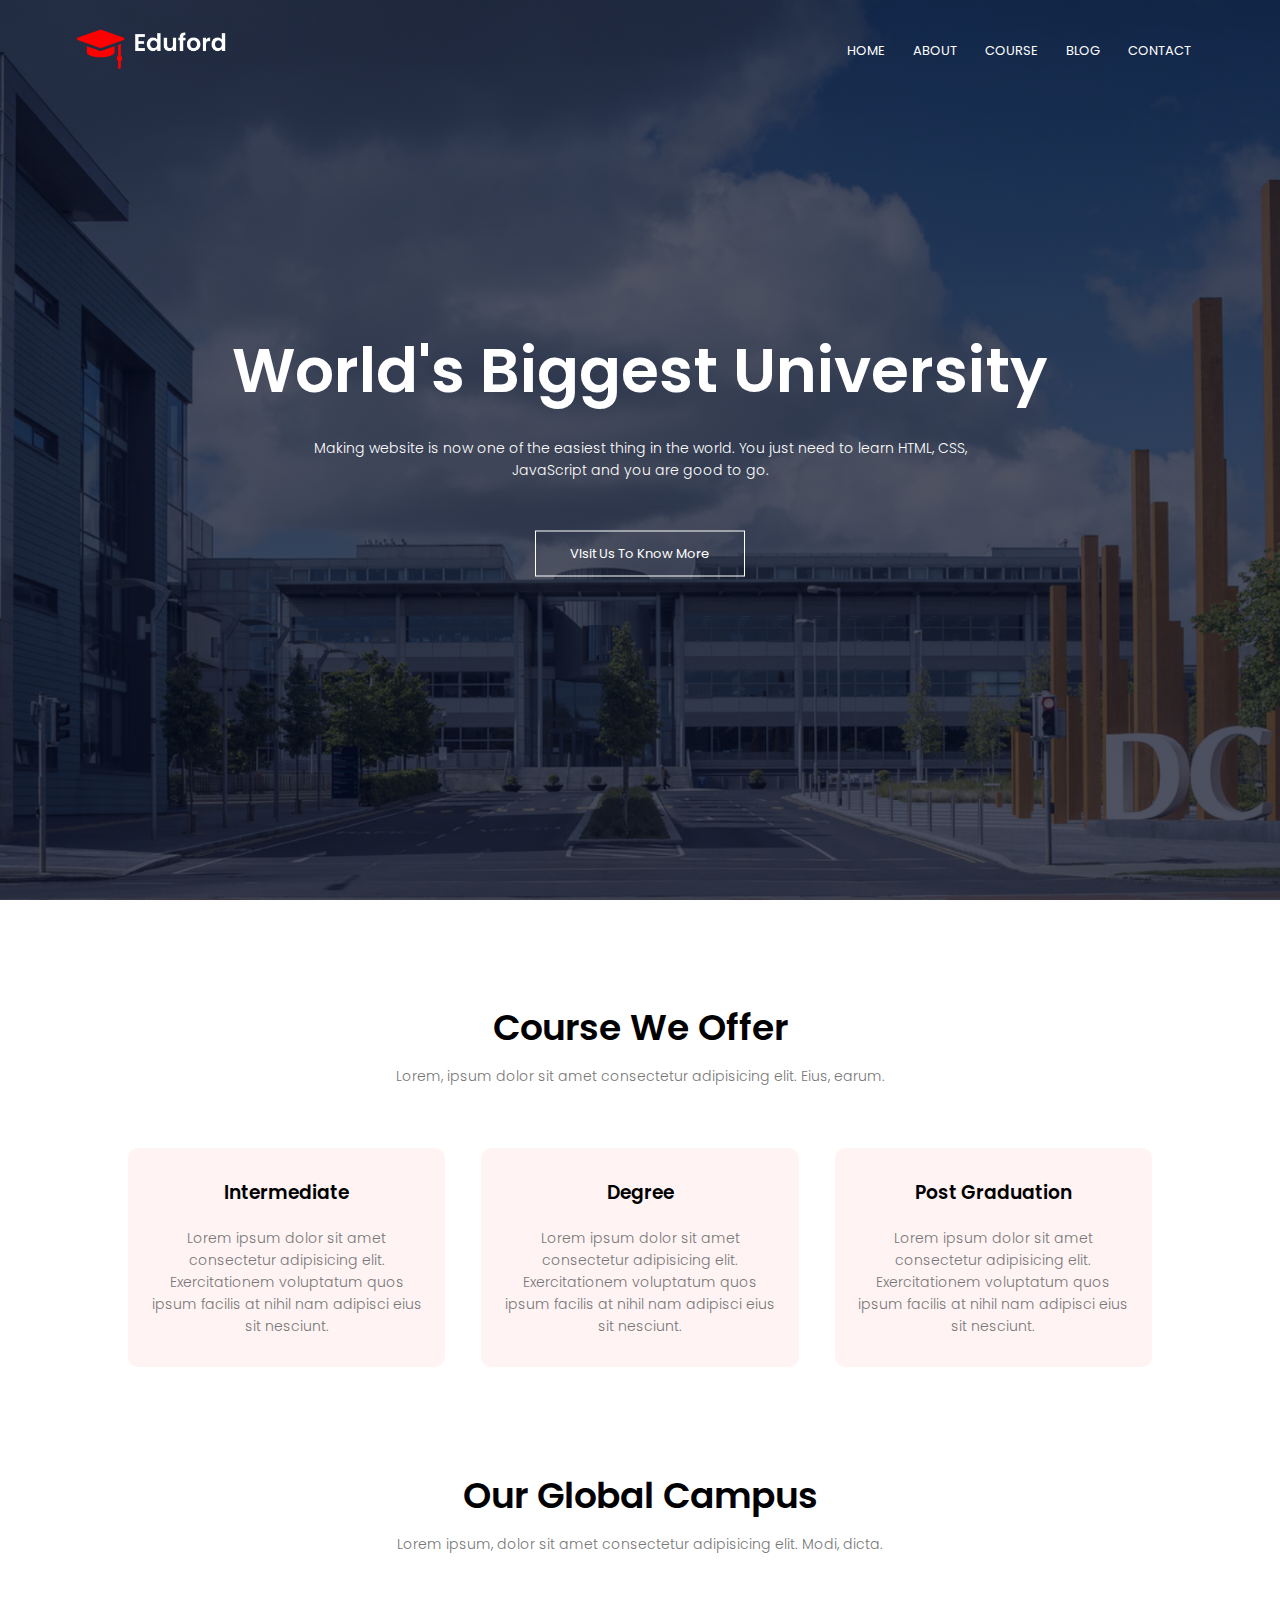
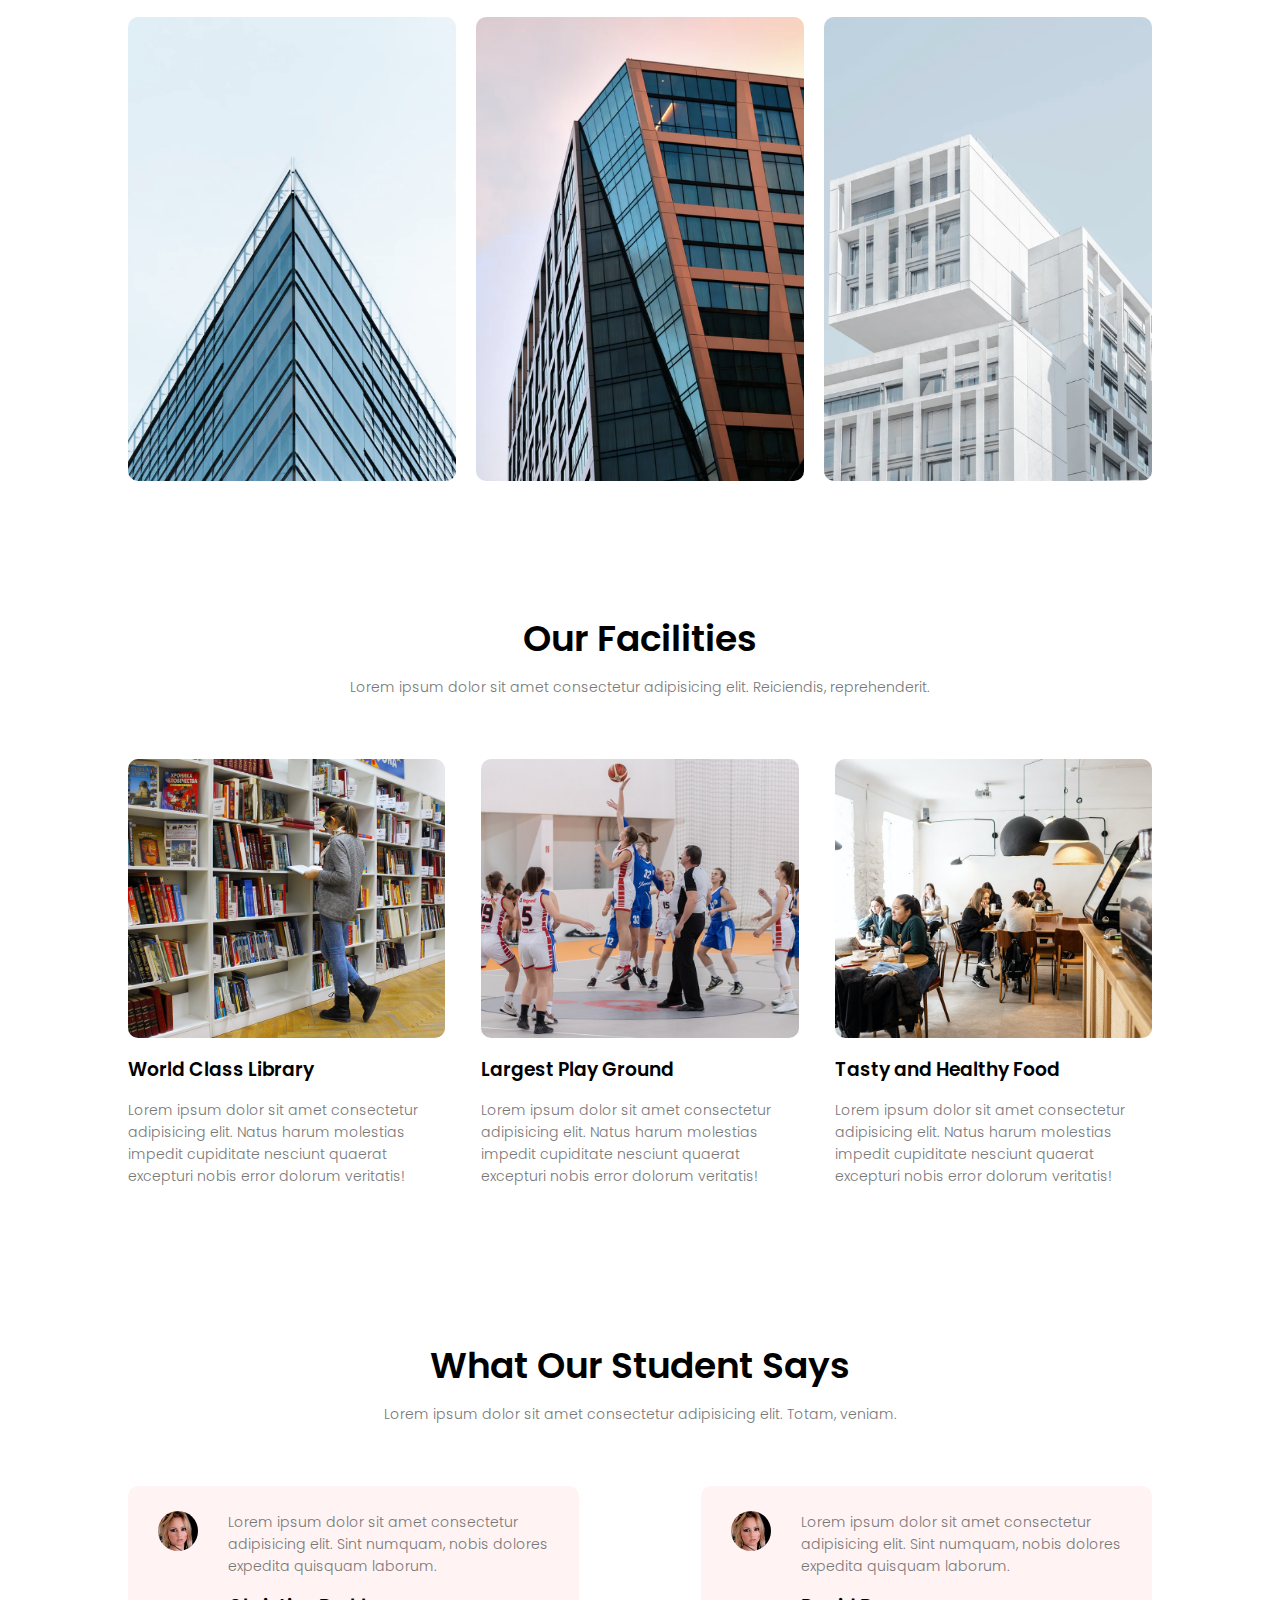
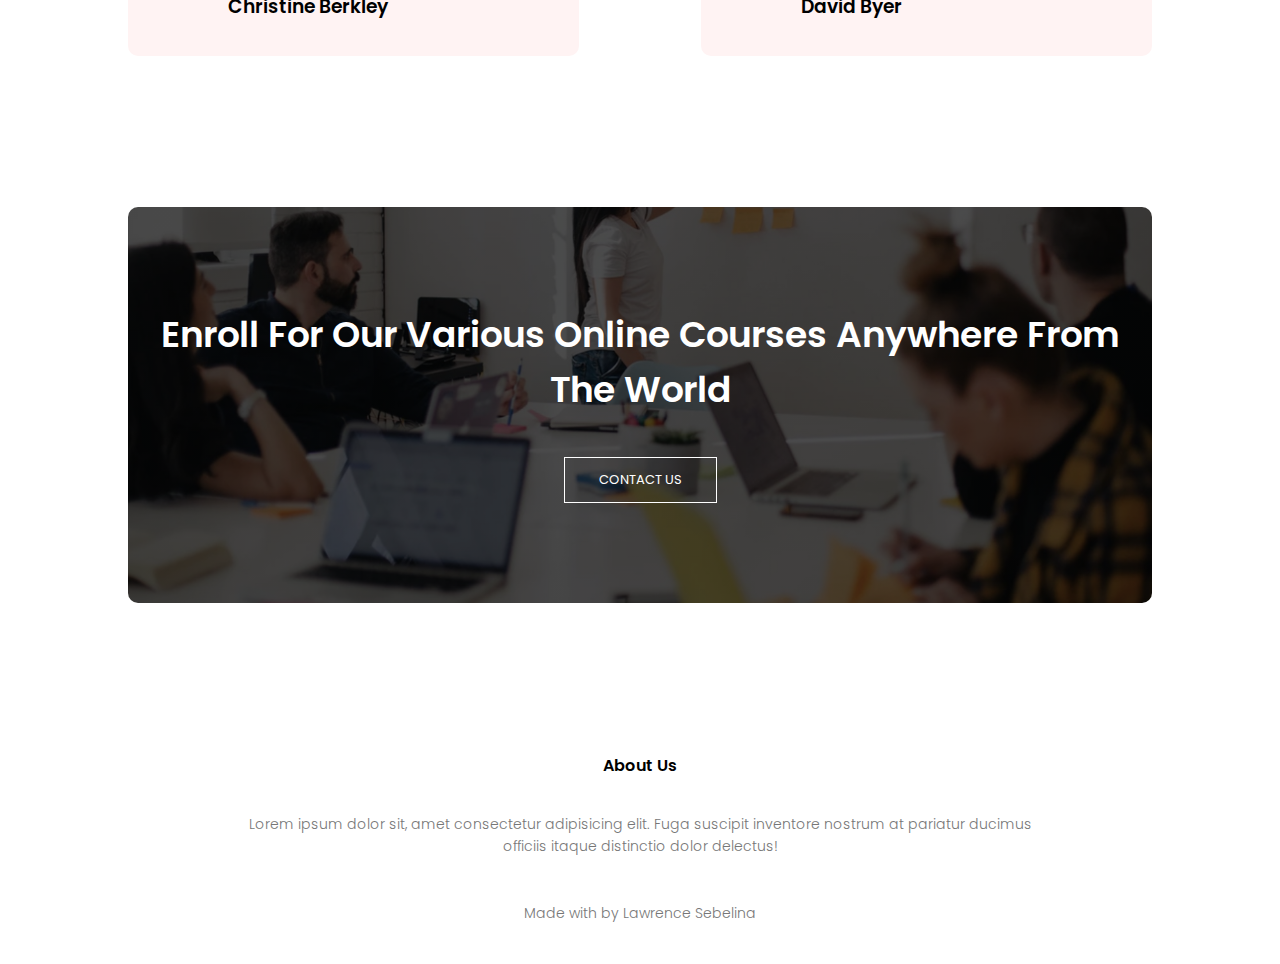
<file: index.html>
<!DOCTYPE html>
<html lang="en">

<head>
    <meta charset="UTF-8">
    <meta http-equiv="X-UA-Compatible" content="IE=edge">
    <meta name="viewport" content="width=device-width, initial-scale=1.0">

    <!-- 
        - Primary meta tags
    -->
    <title>Eduford</title>
    <meta name="title" content="Eduford">
    <meta name="description" content="Eduford World's Biggest University">
    <meta name="author" content="Lawrence Sebelina">

    <!-- 
        - Favicon
    -->

    <!-- <link rel="shortcut icon" href="assets/images/logo.png" type="image/x-icon"> -->

    <!--  
        Fontawesome Link
    -->
    <link rel="stylesheet" href="https://cdnjs.cloudflare.com/ajax/libs/font-awesome/6.3.0/css/all.min.css"
        integrity="sha512-SzlrxWUlpfuzQ+pcUCosxcglQRNAq/DZjVsC0lE40xsADsfeQoEypE+enwcOiGjk/bSuGGKHEyjSoQ1zVisanQ=="
        crossorigin="anonymous" referrerpolicy="no-referrer" />

    <!--  
        Custom CSS
    -->

    <link rel="stylesheet" href="assets/css/style.css">

    <!--  
        Google Fonts Links
    -->

    <link rel="preconnect" href="https://fonts.googleapis.com">
    <link rel="preconnect" href="https://fonts.gstatic.com" crossorigin>
    <link href="https://fonts.googleapis.com/css2?family=Poppins:wght@100;200;300;400;600;700&display=swap"
        rel="stylesheet">


</head>

<body>
    <!--  
        Header
    -->
    <section class="header">
        <nav>
            <a href="index.html">
                <img src="assets/images/logo.png" alt="Logo">
            </a>

            <div class="nav-links" id="navLinks">
                <i class="fa fa-times" onclick="hideMenu()"></i>
                <ul>
                    <li><a href="#">HOME</a></li>
                    <li><a href="about.html">ABOUT</a></li>
                    <li><a href="course.html">COURSE</a></li>
                    <li><a href="blog.html">BLOG</a></li>
                    <li><a href="contact.html">CONTACT</a></li>
                </ul>
            </div>
            <i class="fa fa-bars" onclick="showMenu()"></i>
        </nav>

        <div class="text-box">
            <h1>World's Biggest University</h1>
            <p>Making website is now one of the easiest thing in the world. You just need to learn HTML, CSS,
                <br>JavaScript and you are good to go.
            </p>
            <a href="#" class="hero-btn">VIsit Us To Know More</a>
        </div>
    </section>

    <!--  
        Course
    -->
    <section class="course">
        <h1>Course We Offer</h1>
        <p>Lorem, ipsum dolor sit amet consectetur adipisicing elit. Eius, earum.</p>

        <div class="row">
            <div class="course-col">
                <h3>Intermediate</h3>
                <p>Lorem ipsum dolor sit amet consectetur adipisicing elit. Exercitationem voluptatum quos ipsum facilis
                    at nihil nam adipisci eius sit nesciunt.</p>
            </div>
            <div class="course-col">
                <h3>Degree</h3>
                <p>Lorem ipsum dolor sit amet consectetur adipisicing elit. Exercitationem voluptatum quos ipsum facilis
                    at nihil nam adipisci eius sit nesciunt.</p>
            </div>
            <div class="course-col">
                <h3>Post Graduation</h3>
                <p>Lorem ipsum dolor sit amet consectetur adipisicing elit. Exercitationem voluptatum quos ipsum facilis
                    at nihil nam adipisci eius sit nesciunt.</p>
            </div>
        </div>
    </section>

    <!--  
        Campus
    -->
    <section class="campus">
        <h1>Our Global Campus</h1>
        <p>Lorem ipsum, dolor sit amet consectetur adipisicing elit. Modi, dicta.</p>

        <div class="row">
            <div class="campus-col">
                <img src="assets/images/london.png" alt="campus">

                <div class="layer">
                    <h3>LONDON</h3>
                </div>
            </div>

            <div class="campus-col">
                <img src="assets/images/newyork.png" alt="campus">

                <div class="layer">
                    <h3>NEW YORK</h3>
                </div>
            </div>

            <div class="campus-col">
                <img src="assets/images/washington.png" alt="campus">

                <div class="layer">
                    <h3>WASHINGTON</h3>
                </div>
            </div>
        </div>
    </section>

    <!--  
        Facilities
    -->
    <section class="facilities">
        <h1>Our Facilities</h1>
        <p>Lorem ipsum dolor sit amet consectetur adipisicing elit. Reiciendis, reprehenderit.</p>

        <div class="row">
            <div class="facilities-col">
                <img src="assets/images/library.png" alt="facilities">

                <h3>World Class Library</h3>
                <p>Lorem ipsum dolor sit amet consectetur adipisicing elit. Natus harum molestias impedit cupiditate
                    nesciunt quaerat excepturi nobis error dolorum veritatis!</p>
            </div>

            <div class="facilities-col">
                <img src="assets/images/basketball.png" alt="facilities">

                <h3>Largest Play Ground</h3>
                <p>Lorem ipsum dolor sit amet consectetur adipisicing elit. Natus harum molestias impedit cupiditate
                    nesciunt quaerat excepturi nobis error dolorum veritatis!</p>
            </div>

            <div class="facilities-col">
                <img src="assets/images/cafeteria.png" alt="facilities">

                <h3>Tasty and Healthy Food</h3>
                <p>Lorem ipsum dolor sit amet consectetur adipisicing elit. Natus harum molestias impedit cupiditate
                    nesciunt quaerat excepturi nobis error dolorum veritatis!</p>
            </div>
        </div>
    </section>

    <!--  
        Testimonials
    -->
    <section class="testimonials">
        <h1>What Our Student Says</h1>
        <p>Lorem ipsum dolor sit amet consectetur adipisicing elit. Totam, veniam.</p>

        <div class="row">
            <div class="testimonial-col">
                <img src="assets/images/user1.jpg" alt="testimonial">

                <div>
                    <p>Lorem ipsum dolor sit amet consectetur adipisicing elit. Sint numquam, nobis dolores expedita
                        quisquam laborum.</p>

                    <h3>Christine Berkley</h3>

                    <i class="fa fa-star"></i>
                    <i class="fa fa-star"></i>
                    <i class="fa fa-star"></i>
                    <i class="fa fa-star"></i>
                    <i class="far fa-star"></i>
                </div>
            </div>

            <div class="testimonial-col">
                <img src="assets/images/user1.jpg" alt="testimonial">

                <div>
                    <p>Lorem ipsum dolor sit amet consectetur adipisicing elit. Sint numquam, nobis dolores expedita
                        quisquam laborum.</p>

                    <h3>David Byer</h3>
                    <i class="fa fa-star"></i>
                    <i class="fa fa-star"></i>
                    <i class="fa fa-star"></i>
                    <i class="fa fa-star"></i>
                    <i class="fa fa-star-half-stroke"></i>
                </div>
            </div>
        </div>
    </section>

    <!--  
        Call To Action
    -->
    <section class="cta">
        <h1>Enroll For Our Various Online Courses Anywhere From The World</h1>
        <a href="#" class="hero-btn">CONTACT US</a>
    </section>

    <!--  
        Footer
    -->
    <section class="footer">
        <h4>About Us</h4>
        <p>Lorem ipsum dolor sit, amet consectetur adipisicing elit. Fuga suscipit inventore nostrum at pariatur ducimus
            <br>
            officiis itaque distinctio dolor delectus!
        </p>

        <div class="icons">
            <i class="fa-brands fa-facebook"></i>
            <i class="fa-brands fa-twitter-square"></i>
            <i class="fa-brands fa-instagram"></i>
            <i class="fa-brands fa-linkedin"></i>
        </div>
        <p>Made with <i class="far fa-heart"></i> by Lawrence Sebelina</p>
    </section>

    <script>
        const navLinks = document.getElementById("navLinks");

        function showMenu() {
            navLinks.style.right = "0"
        }

        function hideMenu() {
            navLinks.style.right = "-200px"
        }
    </script>
</body>

</html>
</file>
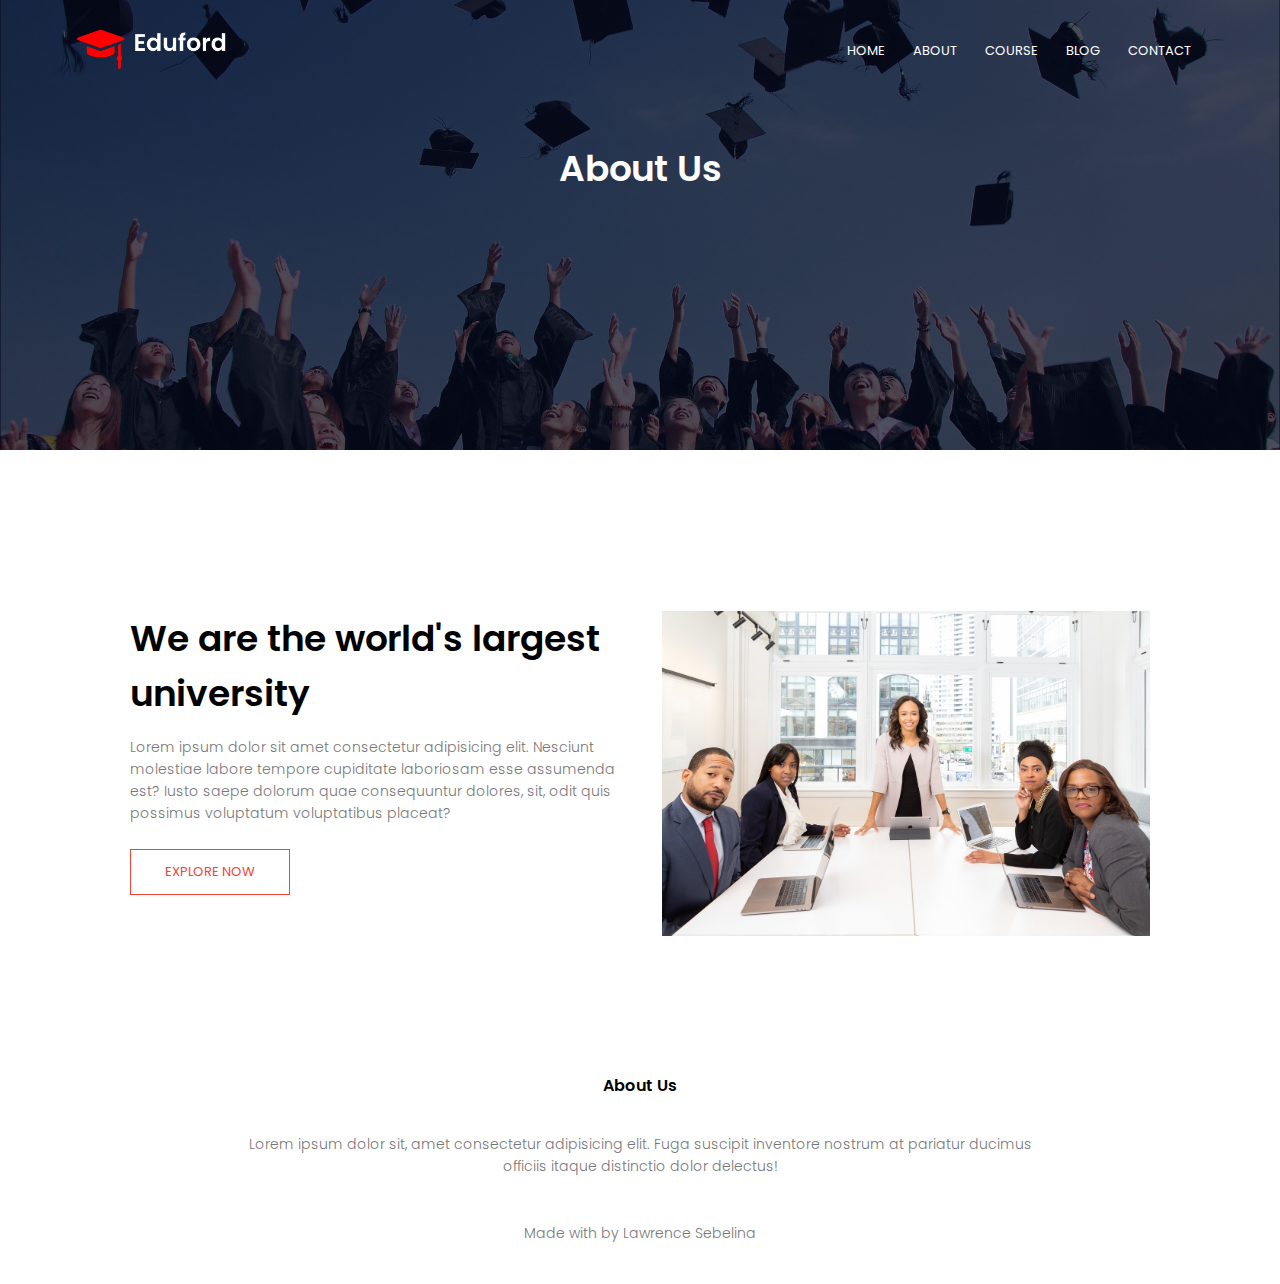
<file: about.html>
<!DOCTYPE html>
<html lang="en">

<head>
    <meta charset="UTF-8">
    <meta http-equiv="X-UA-Compatible" content="IE=edge">
    <meta name="viewport" content="width=device-width, initial-scale=1.0">

    <!-- 
        - Primary meta tags
    -->
    <title>Eduford</title>
    <meta name="title" content="Eduford">
    <meta name="description" content="Eduford World's Biggest University">
    <meta name="author" content="Lawrence Sebelina">

    <!-- 
        - Favicon
    -->

    <!-- <link rel="shortcut icon" href="assets/images/logo.png" type="image/x-icon"> -->

    <!--  
        Fontawesome Link
    -->
    <link rel="stylesheet" href="https://cdnjs.cloudflare.com/ajax/libs/font-awesome/6.3.0/css/all.min.css"
        integrity="sha512-SzlrxWUlpfuzQ+pcUCosxcglQRNAq/DZjVsC0lE40xsADsfeQoEypE+enwcOiGjk/bSuGGKHEyjSoQ1zVisanQ=="
        crossorigin="anonymous" referrerpolicy="no-referrer" />

    <!--  
        Custom CSS
    -->

    <link rel="stylesheet" href="assets/css/style.css">

    <!--  
        Google Fonts Links
    -->

    <link rel="preconnect" href="https://fonts.googleapis.com">
    <link rel="preconnect" href="https://fonts.gstatic.com" crossorigin>
    <link href="https://fonts.googleapis.com/css2?family=Poppins:wght@100;200;300;400;600;700&display=swap"
        rel="stylesheet">


</head>

<body>
    <!--  
        Header
    -->
    <section class="sub-header">
        <nav>
            <a href="index.html">
                <img src="assets/images/logo.png" alt="Logo">
            </a>

            <div class="nav-links" id="navLinks">
                <i class="fa fa-times" onclick="hideMenu()"></i>
                <ul>
                    <li><a href="index.html">HOME</a></li>
                    <li><a href="#">ABOUT</a></li>
                    <li><a href="course.html">COURSE</a></li>
                    <li><a href="blog.html">BLOG</a></li>
                    <li><a href="contact.html">CONTACT</a></li>
                </ul>
            </div>
            <i class="fa fa-bars" onclick="showMenu()"></i>
        </nav>

        <h1>About Us</h1>
    </section>

    <!--  
        About us page content
    -->
    <section class="about-us">
        <div class="row">
            <div class="about-col">
                <h1>We are the world's largest university</h1>

                <p>Lorem ipsum dolor sit amet consectetur adipisicing elit. Nesciunt molestiae labore tempore cupiditate
                    laboriosam esse assumenda est? Iusto saepe dolorum quae consequuntur dolores, sit, odit quis
                    possimus voluptatum voluptatibus placeat?</p>

                <a href="#" class="hero-btn red-btn">EXPLORE NOW</a>
            </div>
            <div class="about-col">
                <img src="assets/images/about.jpg" alt="about">
            </div>
        </div>
    </section>


    <!--  
        Footer
    -->
    <section class="footer">
        <h4>About Us</h4>
        <p>Lorem ipsum dolor sit, amet consectetur adipisicing elit. Fuga suscipit inventore nostrum at pariatur ducimus
            <br>
            officiis itaque distinctio dolor delectus!
        </p>

        <div class="icons">
            <i class="fa-brands fa-facebook"></i>
            <i class="fa-brands fa-twitter-square"></i>
            <i class="fa-brands fa-instagram"></i>
            <i class="fa-brands fa-linkedin"></i>
        </div>
        <p>Made with <i class="far fa-heart"></i> by Lawrence Sebelina</p>
    </section>

    <script>
        const navLinks = document.getElementById("navLinks");

        function showMenu() {
            navLinks.style.right = "0"
        }

        function hideMenu() {
            navLinks.style.right = "-200px"
        }
    </script>
</body>

</html>
</file>
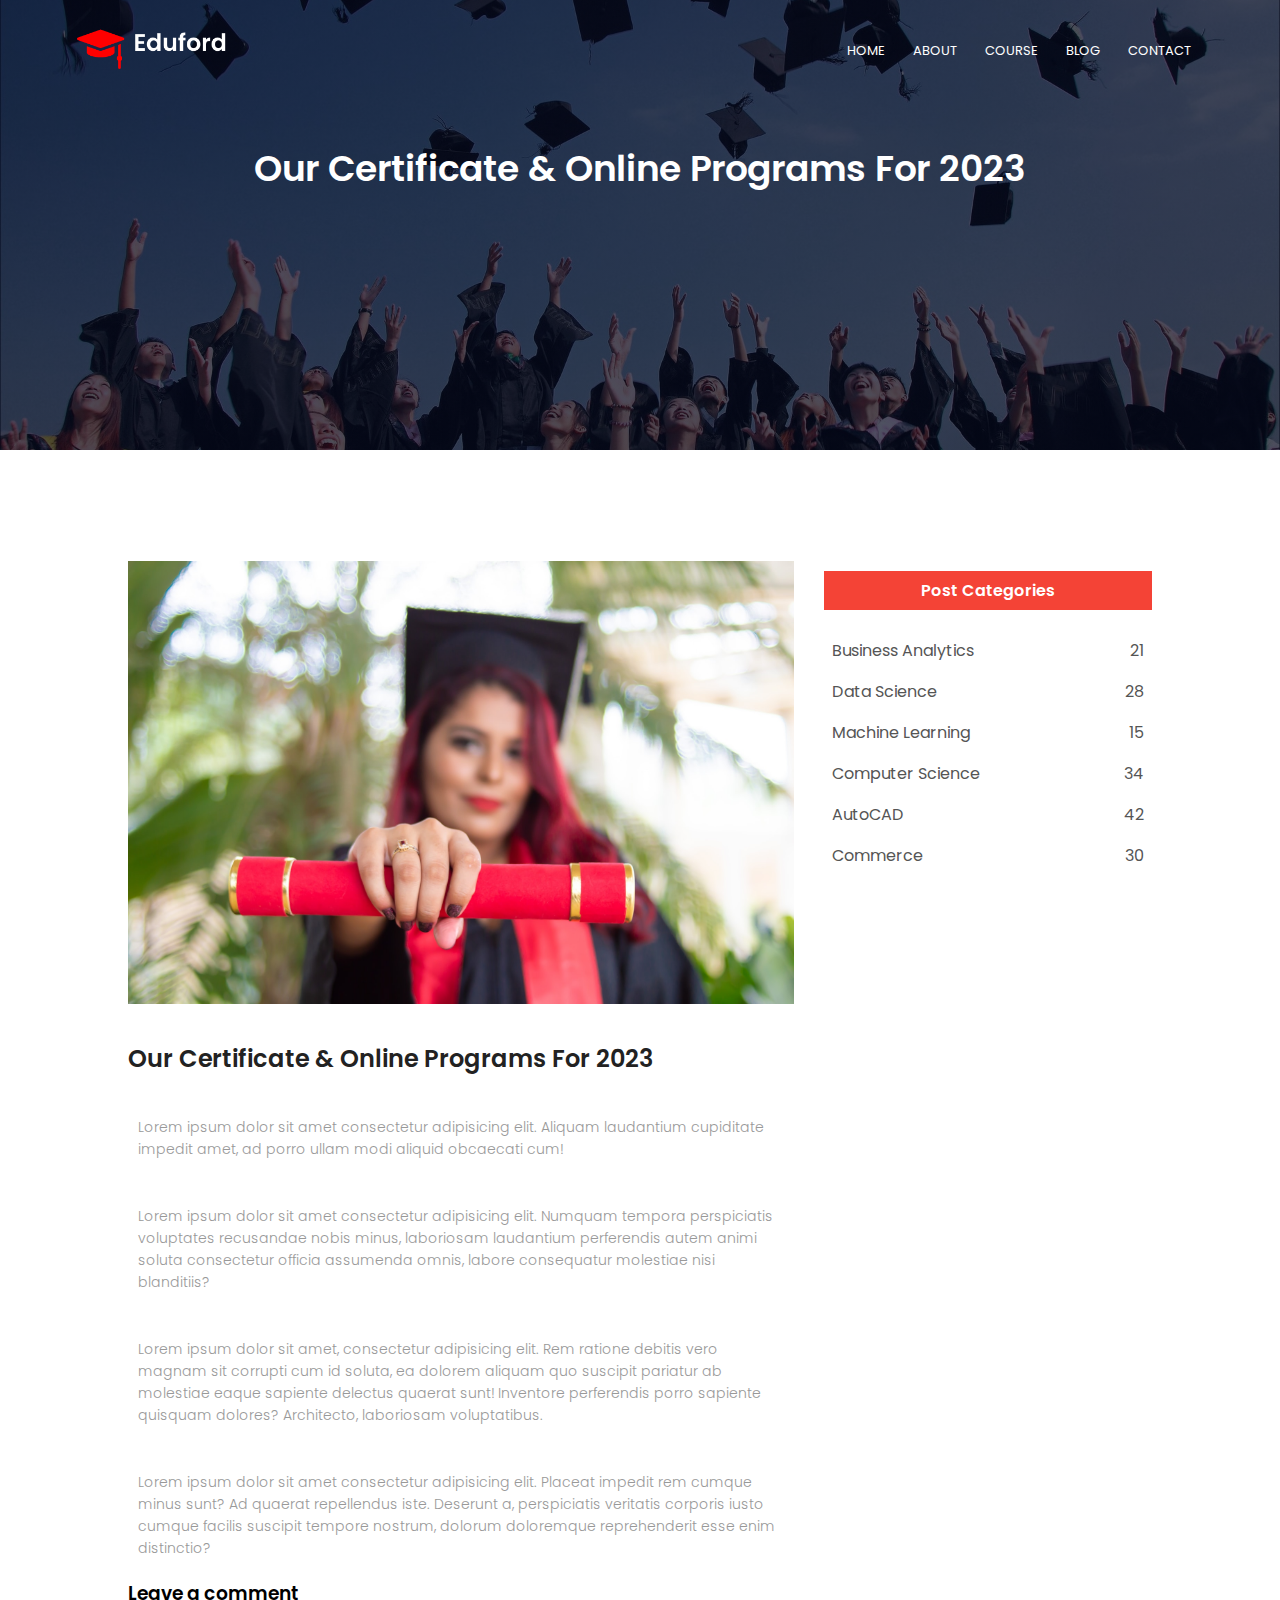
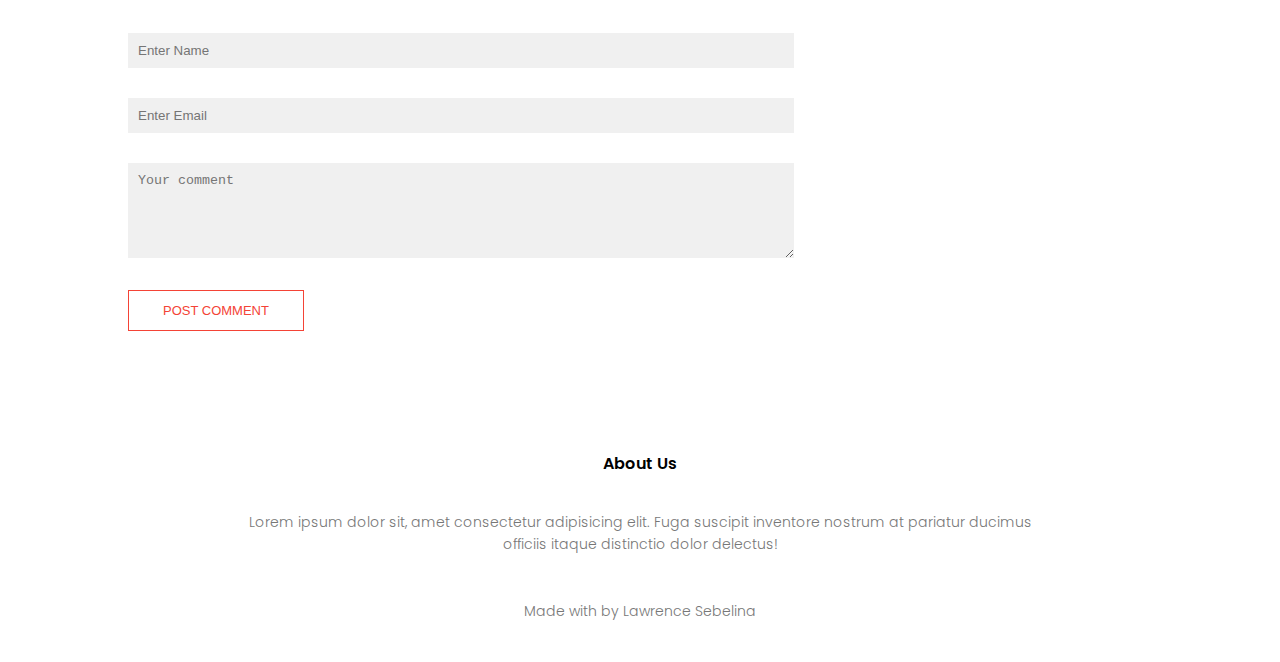
<file: blog.html>
<!DOCTYPE html>
<html lang="en">

<head>
    <meta charset="UTF-8">
    <meta http-equiv="X-UA-Compatible" content="IE=edge">
    <meta name="viewport" content="width=device-width, initial-scale=1.0">

    <!-- 
        - Primary meta tags
    -->
    <title>Eduford</title>
    <meta name="title" content="Eduford">
    <meta name="description" content="Eduford World's Biggest University">
    <meta name="author" content="Lawrence Sebelina">

    <!-- 
        - Favicon
    -->

    <!-- <link rel="shortcut icon" href="assets/images/logo.png" type="image/x-icon"> -->

    <!--  
        Fontawesome Link
    -->
    <link rel="stylesheet" href="https://cdnjs.cloudflare.com/ajax/libs/font-awesome/6.3.0/css/all.min.css"
        integrity="sha512-SzlrxWUlpfuzQ+pcUCosxcglQRNAq/DZjVsC0lE40xsADsfeQoEypE+enwcOiGjk/bSuGGKHEyjSoQ1zVisanQ=="
        crossorigin="anonymous" referrerpolicy="no-referrer" />

    <!--  
        Custom CSS
    -->

    <link rel="stylesheet" href="assets/css/style.css">

    <!--  
        Google Fonts Links
    -->

    <link rel="preconnect" href="https://fonts.googleapis.com">
    <link rel="preconnect" href="https://fonts.gstatic.com" crossorigin>
    <link href="https://fonts.googleapis.com/css2?family=Poppins:wght@100;200;300;400;600;700&display=swap"
        rel="stylesheet">


</head>

<body>
    <!--  
        Header
    -->
    <section class="sub-header">
        <nav>
            <a href="index.html">
                <img src="assets/images/logo.png" alt="Logo">
            </a>

            <div class="nav-links" id="navLinks">
                <i class="fa fa-times" onclick="hideMenu()"></i>
                <ul>
                    <li><a href="index.html">HOME</a></li>
                    <li><a href="about.html">ABOUT</a></li>
                    <li><a href="course.html">COURSE</a></li>
                    <li><a href="#">BLOG</a></li>
                    <li><a href="contact.html">CONTACT</a></li>
                </ul>
            </div>
            <i class="fa fa-bars" onclick="showMenu()"></i>
        </nav>

        <h1>Our Certificate & Online Programs For 2023</h1>
    </section>

    <!--  
        Blog page content
    -->
    <section class="blog-content">
        <div class="row">
            <div class="blog-left">
                <img src="assets/images/certificate.jpg" alt="blog">

                <h2>Our Certificate & Online Programs For 2023</h2>
                <p>Lorem ipsum dolor sit amet consectetur adipisicing elit. Aliquam laudantium cupiditate impedit amet,
                    ad porro ullam modi aliquid obcaecati cum!</p>
                <br>

                <p>Lorem ipsum dolor sit amet consectetur adipisicing elit. Numquam tempora perspiciatis voluptates
                    recusandae nobis minus, laboriosam laudantium perferendis autem animi soluta consectetur officia
                    assumenda omnis, labore consequatur molestiae nisi blanditiis?</p>
                <br>

                <p>Lorem ipsum dolor sit amet, consectetur adipisicing elit. Rem ratione debitis vero magnam sit
                    corrupti cum id soluta, ea dolorem aliquam quo suscipit pariatur ab molestiae eaque sapiente
                    delectus quaerat sunt! Inventore perferendis porro sapiente quisquam dolores? Architecto, laboriosam
                    voluptatibus.</p>
                <br>
                <p>Lorem ipsum dolor sit amet consectetur adipisicing elit. Placeat impedit rem cumque minus sunt? Ad
                    quaerat repellendus iste. Deserunt a, perspiciatis veritatis corporis iusto cumque facilis suscipit
                    tempore nostrum, dolorum doloremque reprehenderit esse enim distinctio?</p>

                <div class="comment-box">
                    <h3>Leave a comment</h3>

                    <form action="" class="comment-form">
                        <input type="text" placeholder="Enter Name">
                        <input type="text" placeholder="Enter Email">
                        <textarea rows="5" placeholder="Your comment"></textarea>

                        <button type="submit" class="hero-btn red-btn">POST COMMENT</button>
                    </form>
                </div>
            </div>
            <div class="blog-right">
                <h3>Post Categories</h3>

                <div>
                    <span>Business Analytics</span>
                    <span>21</span>
                </div>
                <div>
                    <span>Data Science</span>
                    <span>28</span>
                </div>
                <div>
                    <span>Machine Learning</span>
                    <span>15</span>
                </div>
                <div>
                    <span>Computer Science</span>
                    <span>34</span>
                </div>
                <div>
                    <span>AutoCAD</span>
                    <span>42</span>
                </div>
                <div>
                    <span>Commerce</span>
                    <span>30</span>
                </div>
            </div>
        </div>
    </section>


    <!--  
        Footer
    -->
    <section class="footer">
        <h4>About Us</h4>
        <p>Lorem ipsum dolor sit, amet consectetur adipisicing elit. Fuga suscipit inventore nostrum at pariatur ducimus
            <br>
            officiis itaque distinctio dolor delectus!
        </p>

        <div class="icons">
            <i class="fa-brands fa-facebook"></i>
            <i class="fa-brands fa-twitter-square"></i>
            <i class="fa-brands fa-instagram"></i>
            <i class="fa-brands fa-linkedin"></i>
        </div>
        <p>Made with <i class="far fa-heart"></i> by Lawrence Sebelina</p>
    </section>

    <script>
        const navLinks = document.getElementById("navLinks");

        function showMenu() {
            navLinks.style.right = "0"
        }

        function hideMenu() {
            navLinks.style.right = "-200px"
        }
    </script>
</body>

</html>
</file>
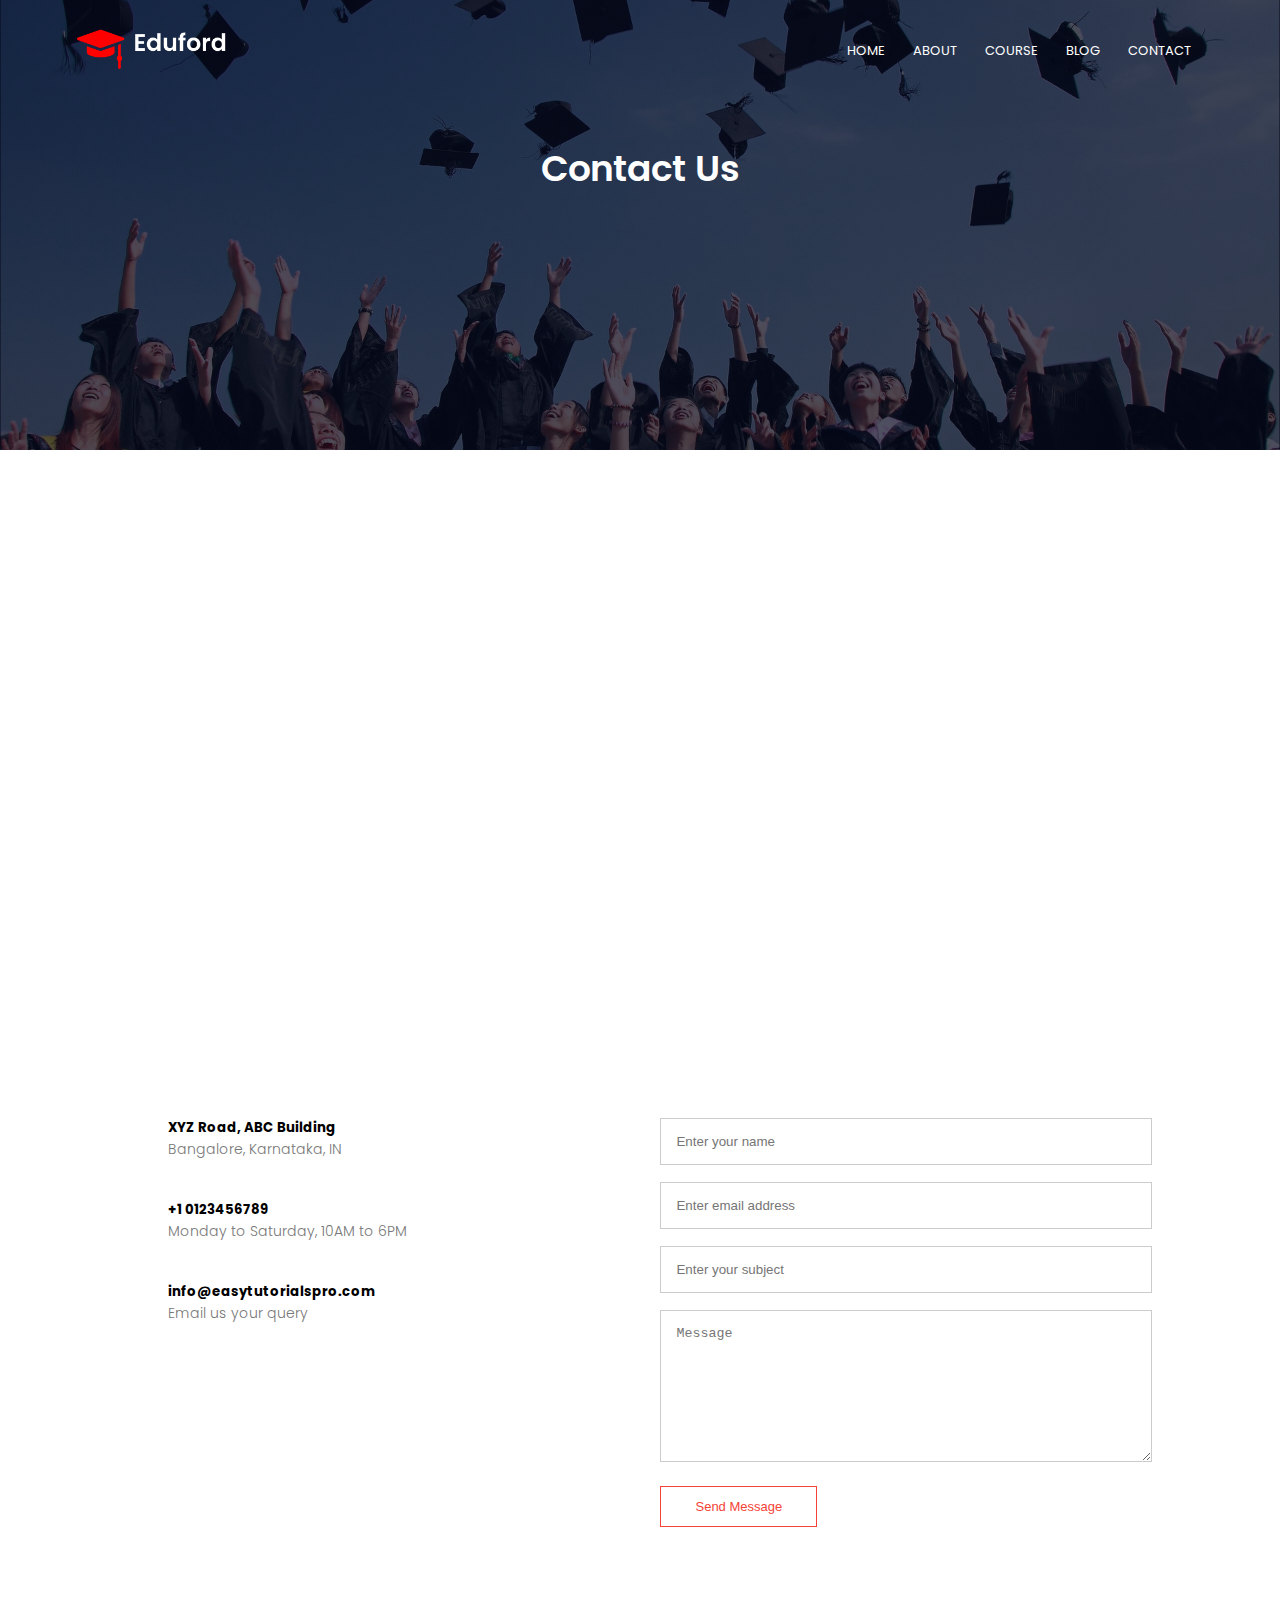
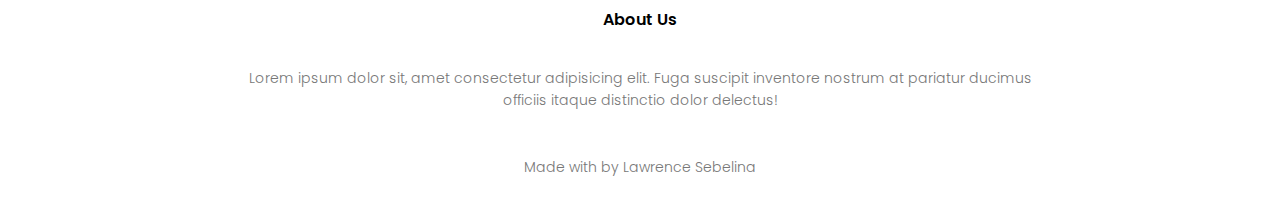
<file: contact.html>
<!DOCTYPE html>
<html lang="en">

<head>
    <meta charset="UTF-8">
    <meta http-equiv="X-UA-Compatible" content="IE=edge">
    <meta name="viewport" content="width=device-width, initial-scale=1.0">

    <!-- 
        - Primary meta tags
    -->
    <title>Eduford</title>
    <meta name="title" content="Eduford">
    <meta name="description" content="Eduford World's Biggest University">
    <meta name="author" content="Lawrence Sebelina">

    <!-- 
        - Favicon
    -->

    <!-- <link rel="shortcut icon" href="assets/images/logo.png" type="image/x-icon"> -->

    <!--  
        Fontawesome Link
    -->
    <link rel="stylesheet" href="https://cdnjs.cloudflare.com/ajax/libs/font-awesome/6.3.0/css/all.min.css"
        integrity="sha512-SzlrxWUlpfuzQ+pcUCosxcglQRNAq/DZjVsC0lE40xsADsfeQoEypE+enwcOiGjk/bSuGGKHEyjSoQ1zVisanQ=="
        crossorigin="anonymous" referrerpolicy="no-referrer" />

    <!--  
        Custom CSS
    -->

    <link rel="stylesheet" href="assets/css/style.css">

    <!--  
        Google Fonts Links
    -->

    <link rel="preconnect" href="https://fonts.googleapis.com">
    <link rel="preconnect" href="https://fonts.gstatic.com" crossorigin>
    <link href="https://fonts.googleapis.com/css2?family=Poppins:wght@100;200;300;400;600;700&display=swap"
        rel="stylesheet">


</head>

<body>
    <!--  
        Header
    -->
    <section class="sub-header">
        <nav>
            <a href="index.html">
                <img src="assets/images/logo.png" alt="Logo">
            </a>

            <div class="nav-links" id="navLinks">
                <i class="fa fa-times" onclick="hideMenu()"></i>
                <ul>
                    <li><a href="index.html">HOME</a></li>
                    <li><a href="about.html">ABOUT</a></li>
                    <li><a href="course.html">COURSE</a></li>
                    <li><a href="blog.html">BLOG</a></li>
                    <li><a href="#">CONTACT</a></li>
                </ul>
            </div>
            <i class="fa fa-bars" onclick="showMenu()"></i>
        </nav>

        <h1>Contact Us</h1>
    </section>

    <!--  
        About us page content
    -->
    <section class="location">
        <iframe
            src="https://www.google.com/maps/embed?pb=!1m18!1m12!1m3!1d497699.99740202434!2d77.35073737492546!3d12.95384771826571!2m3!1f0!2f0!3f0!3m2!1i1024!2i768!4f13.1!3m3!1m2!1s0x3bae1670c9b44e6d%3A0xf8dfc3e8517e4fe0!2sBengaluru%2C%20Karnataka%2C%20India!5e0!3m2!1sen!2sph!4v1676882836652!5m2!1sen!2sph"
            width="600" height="450" style="border:0;" allowfullscreen="" loading="lazy"
            referrerpolicy="no-referrer-when-downgrade"></iframe>
    </section>

    <section class="contact-us">
        <div class="row">
            <div class="contact-col">
                <div>
                    <i class="fa fa-home"></i>
                    <span>
                        <h5>XYZ Road, ABC Building</h5>
                        <p>Bangalore, Karnataka, IN</p>
                    </span>
                </div>
                <div>
                    <i class="fa fa-phone"></i>
                    <span>
                        <h5>+1 0123456789</h5>
                        <p>Monday to Saturday, 10AM to 6PM</p>
                    </span>
                </div>
                <div>
                    <i class="fa fa-envelope"></i>
                    <span>
                        <h5>info@easytutorialspro.com</h5>
                        <p>Email us your query</p>
                    </span>
                </div>
            </div>
            <div class="contact-col">
                <form action="form-handler.php" method="post">
                    <input type="text" name="name" placeholder="Enter your name" required>
                    <input type="email" name="email" placeholder="Enter email address" required>
                    <input type="text" name="subject" placeholder="Enter your subject" required>
                    <textarea rows="8" name="message" placeholder="Message" required></textarea>

                    <button type="submit" class="hero-btn red-btn">Send Message</button>
                </form>
            </div>
        </div>
    </section>


    <!--  
        Footer
    -->
    <section class="footer">
        <h4>About Us</h4>
        <p>Lorem ipsum dolor sit, amet consectetur adipisicing elit. Fuga suscipit inventore nostrum at pariatur ducimus
            <br>
            officiis itaque distinctio dolor delectus!
        </p>

        <div class="icons">
            <i class="fa-brands fa-facebook"></i>
            <i class="fa-brands fa-twitter-square"></i>
            <i class="fa-brands fa-instagram"></i>
            <i class="fa-brands fa-linkedin"></i>
        </div>
        <p>Made with <i class="far fa-heart"></i> by Lawrence Sebelina</p>
    </section>

    <script>
        const navLinks = document.getElementById("navLinks");

        function showMenu() {
            navLinks.style.right = "0"
        }

        function hideMenu() {
            navLinks.style.right = "-200px"
        }
    </script>
</body>

</html>
</file>
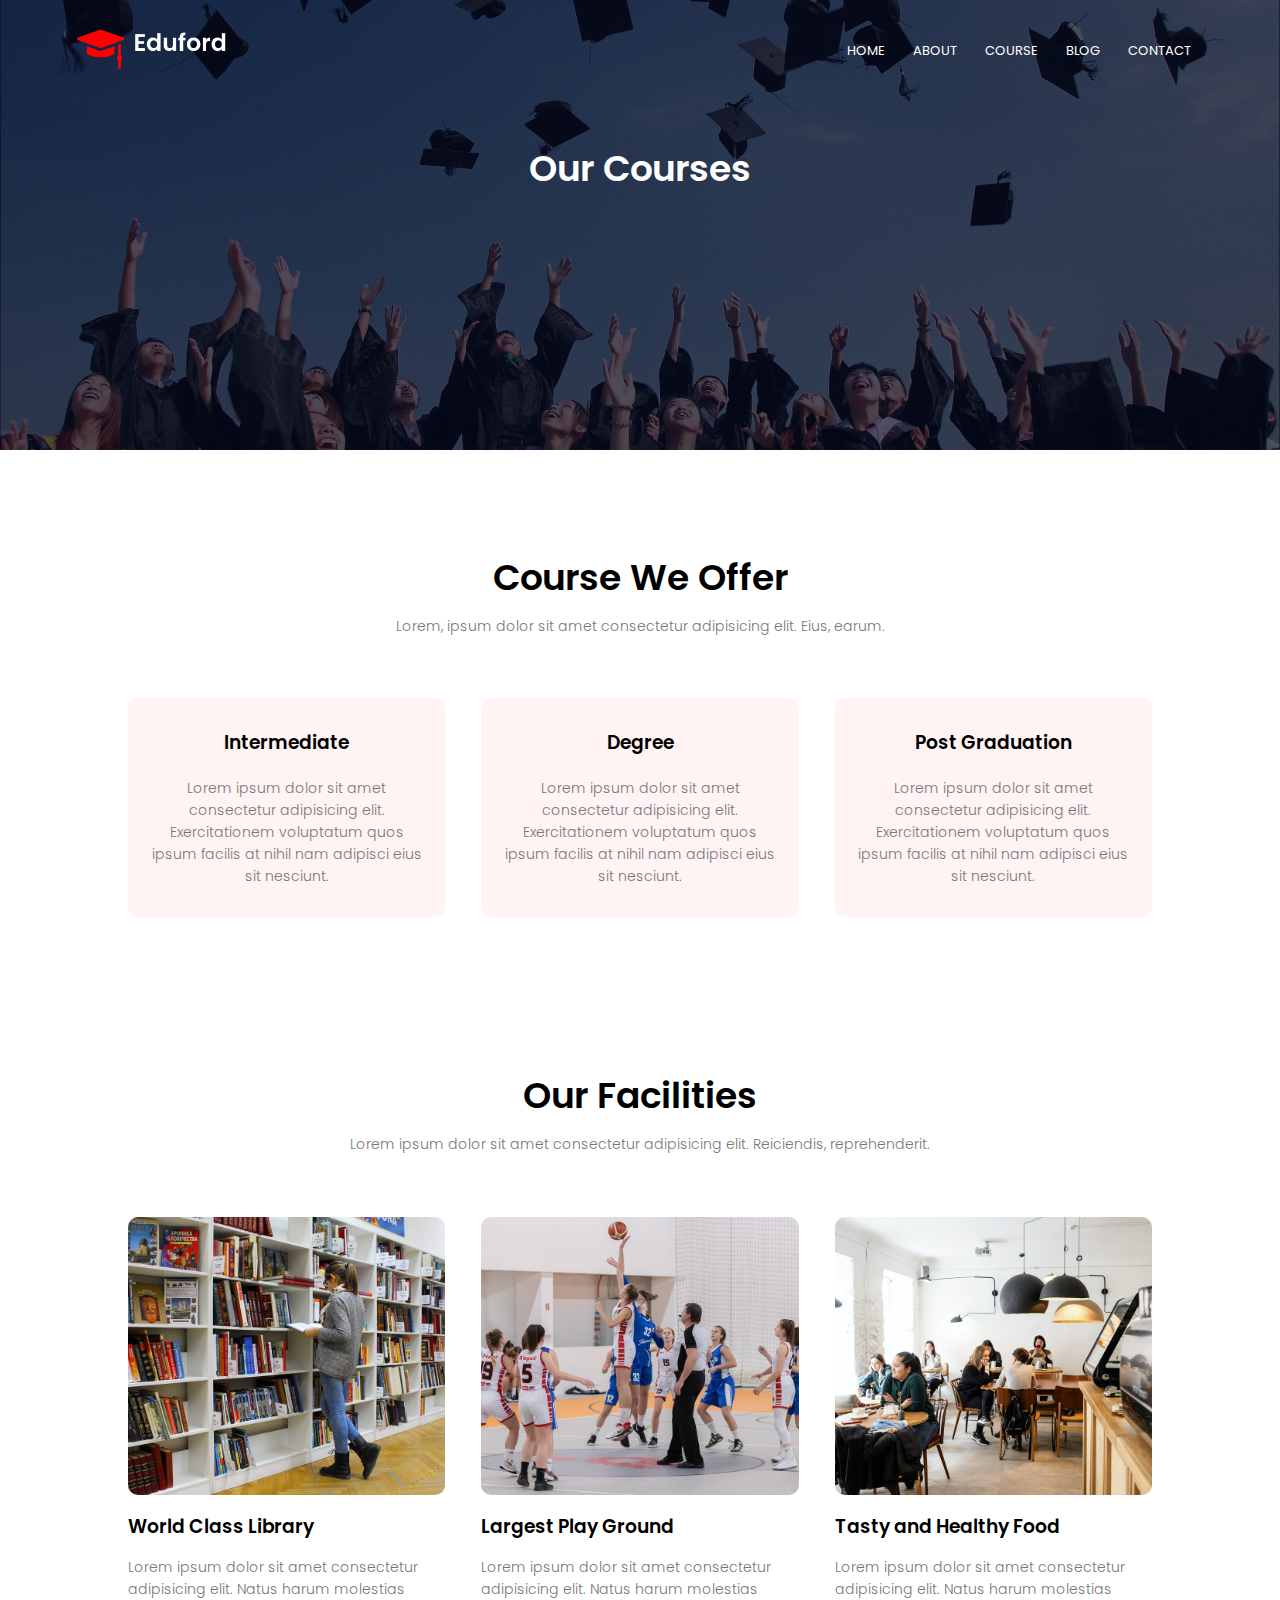
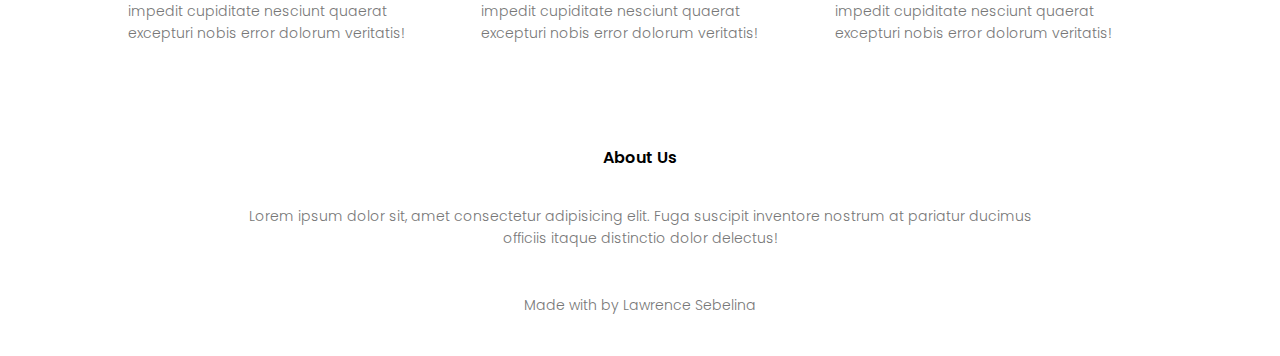
<file: course.html>
<!DOCTYPE html>
<html lang="en">

<head>
    <meta charset="UTF-8">
    <meta http-equiv="X-UA-Compatible" content="IE=edge">
    <meta name="viewport" content="width=device-width, initial-scale=1.0">

    <!-- 
        - Primary meta tags
    -->
    <title>Eduford</title>
    <meta name="title" content="Eduford">
    <meta name="description" content="Eduford World's Biggest University">
    <meta name="author" content="Lawrence Sebelina">

    <!-- 
        - Favicon
    -->

    <!-- <link rel="shortcut icon" href="assets/images/logo.png" type="image/x-icon"> -->

    <!--  
        Fontawesome Link
    -->
    <link rel="stylesheet" href="https://cdnjs.cloudflare.com/ajax/libs/font-awesome/6.3.0/css/all.min.css"
        integrity="sha512-SzlrxWUlpfuzQ+pcUCosxcglQRNAq/DZjVsC0lE40xsADsfeQoEypE+enwcOiGjk/bSuGGKHEyjSoQ1zVisanQ=="
        crossorigin="anonymous" referrerpolicy="no-referrer" />

    <!--  
        Custom CSS
    -->

    <link rel="stylesheet" href="assets/css/style.css">

    <!--  
        Google Fonts Links
    -->

    <link rel="preconnect" href="https://fonts.googleapis.com">
    <link rel="preconnect" href="https://fonts.gstatic.com" crossorigin>
    <link href="https://fonts.googleapis.com/css2?family=Poppins:wght@100;200;300;400;600;700&display=swap"
        rel="stylesheet">


</head>

<body>
    <!--  
        Header
    -->
    <section class="sub-header">
        <nav>
            <a href="index.html">
                <img src="assets/images/logo.png" alt="Logo">
            </a>

            <div class="nav-links" id="navLinks">
                <i class="fa fa-times" onclick="hideMenu()"></i>
                <ul>
                    <li><a href="index.html">HOME</a></li>
                    <li><a href="about.html">ABOUT</a></li>
                    <li><a href="#">COURSE</a></li>
                    <li><a href="blog.html">BLOG</a></li>
                    <li><a href="contact.html">CONTACT</a></li>
                </ul>
            </div>
            <i class="fa fa-bars" onclick="showMenu()"></i>
        </nav>

        <h1>Our Courses</h1>
    </section>

    <!--  
        Course
    -->
    <section class="course">
        <h1>Course We Offer</h1>
        <p>Lorem, ipsum dolor sit amet consectetur adipisicing elit. Eius, earum.</p>

        <div class="row">
            <div class="course-col">
                <h3>Intermediate</h3>
                <p>Lorem ipsum dolor sit amet consectetur adipisicing elit. Exercitationem voluptatum quos ipsum facilis
                    at nihil nam adipisci eius sit nesciunt.</p>
            </div>
            <div class="course-col">
                <h3>Degree</h3>
                <p>Lorem ipsum dolor sit amet consectetur adipisicing elit. Exercitationem voluptatum quos ipsum facilis
                    at nihil nam adipisci eius sit nesciunt.</p>
            </div>
            <div class="course-col">
                <h3>Post Graduation</h3>
                <p>Lorem ipsum dolor sit amet consectetur adipisicing elit. Exercitationem voluptatum quos ipsum facilis
                    at nihil nam adipisci eius sit nesciunt.</p>
            </div>
        </div>
    </section>

    <!--  
        Facilities
    -->
    <section class="facilities">
        <h1>Our Facilities</h1>
        <p>Lorem ipsum dolor sit amet consectetur adipisicing elit. Reiciendis, reprehenderit.</p>

        <div class="row">
            <div class="facilities-col">
                <img src="assets/images/library.png" alt="facilities">

                <h3>World Class Library</h3>
                <p>Lorem ipsum dolor sit amet consectetur adipisicing elit. Natus harum molestias impedit cupiditate
                    nesciunt quaerat excepturi nobis error dolorum veritatis!</p>
            </div>

            <div class="facilities-col">
                <img src="assets/images/basketball.png" alt="facilities">

                <h3>Largest Play Ground</h3>
                <p>Lorem ipsum dolor sit amet consectetur adipisicing elit. Natus harum molestias impedit cupiditate
                    nesciunt quaerat excepturi nobis error dolorum veritatis!</p>
            </div>

            <div class="facilities-col">
                <img src="assets/images/cafeteria.png" alt="facilities">

                <h3>Tasty and Healthy Food</h3>
                <p>Lorem ipsum dolor sit amet consectetur adipisicing elit. Natus harum molestias impedit cupiditate
                    nesciunt quaerat excepturi nobis error dolorum veritatis!</p>
            </div>
        </div>
    </section>

    <!--  
        Footer
    -->
    <section class="footer">
        <h4>About Us</h4>
        <p>Lorem ipsum dolor sit, amet consectetur adipisicing elit. Fuga suscipit inventore nostrum at pariatur ducimus
            <br>
            officiis itaque distinctio dolor delectus!
        </p>

        <div class="icons">
            <i class="fa-brands fa-facebook"></i>
            <i class="fa-brands fa-twitter-square"></i>
            <i class="fa-brands fa-instagram"></i>
            <i class="fa-brands fa-linkedin"></i>
        </div>
        <p>Made with <i class="far fa-heart"></i> by Lawrence Sebelina</p>
    </section>

    <script>
        const navLinks = document.getElementById("navLinks");

        function showMenu() {
            navLinks.style.right = "0"
        }

        function hideMenu() {
            navLinks.style.right = "-200px"
        }
    </script>
</body>

</html>
</file>
<file: assets/css/style.css>
*,
*::before,
*::after {
    padding: 0;
    margin: 0;
    box-sizing: border-box;
 
}

body {
   font-family: 'Poppins', sans-serif;
}

.header {
    min-height: 100vh;
    width: 100%;
    background-image: linear-gradient(rgba(4,9,30,0.7), rgba(4,9,30,0.7)), url(../images/banner.png);
    background-position: center;
    background-size: cover;
    position: relative;
}

nav {
    display: flex;
    padding: 2% 6%;
    justify-content: space-between;
    align-items: center;
}

nav img {
    width: 150px;
}

.nav-links ul li {
    list-style: none;
    display: inline-block;
    padding: 8px 12px;
    position: relative;
}

.nav-links ul li a {
   color: #fff;
   text-decoration: none;
   font-size: 13px;
}

.nav-links ul li::after {
    content: "";
    width: 0%;
    height: 2px;
    background-color: #f44336;
    display: block;
    margin: auto;
    transition: 0.5s;
}

.nav-links ul li:hover::after {
    width: 100%;
}

.text-box {
    width: 90%;
    color: #fff;
    position: absolute;
    top: 50%;
    left: 50%;
    transform: translate(-50%, -50%);
    text-align: center;
}

.text-box h1 {
    font-size: 62px;
}

.text-box p {
    margin: 10px 0 40px;
    font-size: 14px;
    color: #fff;
}

.hero-btn {
    display: inline-block;
    text-decoration: none;
    color: #fff;
    border: 1px solid #fff;
    padding: 12px 34px;
    font-size: 13px;
    background-color: transparent;
    position: relative;
    cursor: pointer;
}

.hero-btn:hover {
    border: 1px solid #f44336;
    background-color: #f44336;
    transition: 1s;
}

nav .fa {
    display: none;
}

@media (max-width: 700px) {
    .text-box h1 {
        font-size: 20px;
    }

    .nav-links ul li {
        display: block;
    }

    .nav-links {
        position: fixed;
        background: #f44336;
        height: 100vh;
        width: 200px;
        top: 0;
        right: -200px;
        text-align: left;
        z-index: 2;
        transition: 1s;
    }

    nav .fa {
        display: block;
        color: #fff;
        margin: 10px;
        font-size: 22px;
        cursor: pointer;
    }

    .nav-links ul {
        padding: 30px;
    }
}

/* 
    Course
*/

.course {
    width: 80%;
    margin: auto;
    text-align: center;
    padding-top: 100px;
}

h1 {
    font-size: 36px;
    font-weight: 600;
}

p {
    color: #777;
    font-size: 14px;
    font-weight: 300;
    line-height: 22px;
    padding: 10px;
}

.row {
    margin-top: 5%;
    display: flex;
    justify-content: space-between;
}

.course-col {
    flex-basis: 31%;
    background-color: #fff3f3;
    border-radius: 10px;
    margin-bottom: 5%;
    padding: 20px 12px;
    box-sizing: border-box;
}

h3 {
    text-align: center;
    font-weight: 600;
    margin: 10px 0;
}

.course-col:hover {
    box-shadow: 0 0 20px 0px rgba(0, 0, 0, 0.2);
}

@media (max-width: 700px) {
    .row {
        flex-direction: column;
    }
}

/* 
    Campus
*/

.campus {
    width: 80%;
    margin: auto;
    text-align: center;
    padding-top: 50px;
}

.campus-col {
    flex-basis: 32%;
    border-radius: 10px;
    margin-bottom: 30px;
    position: relative;
    overflow: hidden;
}

.campus-col img {
    width: 100%;
    display: block;
}

.layer {
    background: transparent;
    height: 100%;
    width: 100%;
    position: absolute;
    top: 0;
    left: 0;
    transition: 0.5s;
}

.layer:hover {
    background: rgba(226, 0, 0, 0.7);
}

.layer h3 {
    width: 100%;
    font-weight: 500;
    color: #fff;
    font-size: 26px;
    bottom: 0;
    left: 50%;
    transform: translateX(-50%);
    position: absolute;
    opacity: 0;
    transition: 0.5s;
}

.layer:hover h3 {
    bottom: 49%;
    opacity: 1;
}

/* 
    Facilities
*/

.facilities {
    width: 80%;
    margin: auto;
    text-align: center;
    padding-top: 100px;
}

.facilities-col {
    flex-basis: 31%;
    border-radius: 10px;
    margin-bottom: 5%;
    text-align: left;
}

.facilities-col img {
    width: 100%;
    border-radius: 10px;
}

.facilities-col p {
    padding: 0;
}

.facilities-col h3 {
    margin-bottom: 16px;
    margin-bottom: 15px;
    text-align: left;
}

/* 
    Testimonials
*/

.testimonials {
    width: 80%;
    margin: auto;
    padding-top: 100px;
    text-align: center;
}

.testimonial-col {

    flex-basis: 44%;
    border-radius: 10px;
    margin-bottom: 5%;
    text-align: left;
    background: #fff3f3;
    padding: 25px;
    cursor: pointer;
    display: flex;
}

.testimonial-col img {
    height: 40px;
    margin-left: 5px;
    margin-right: 30px;
    border-radius: 50%;
}

.testimonial-col p {
    padding: 0;
}

.testimonial-col h3 {
    margin-top: 15px;
    text-align: left;
}

.testimonial-col .fa, 
.testimonial-col .far {
    color: #f44336;
}

@media (max-width: 700px) {
    .testimonial-col img {
        margin-left: 0px;
        margin-right: 15px;
    }
}

/* 
    Call to action
*/

.cta {
    margin: 100px auto;
    width: 80%;
    background-image: linear-gradient(rgba(0,0,0,0.7), rgba(0,0,0,0.7)), url(../images/banner2.jpg);
    background-position: center;
    background-size: cover;
    border-radius: 10px;
    text-align: center;
    padding: 100px 0;
}

.cta h1 {
    color: #fff;
    margin-bottom: 40px;
    padding: 0;
}

@media (max-width: 700px) {
    .cta h1 {
        font-size: 24px;
    }
}

/* 
    Footer
*/

.footer {
    width: 100%;
    text-align: center;
    padding: 30px 0;
}

.footer h4 {
    margin-bottom: 25px;
    margin-top: 20px;
    font-weight: 600;
}

.icons .fa-brands {
    color: #f44336;
    margin: 0 13px;
    cursor: pointer;
    padding: 18px 0;
}

.fa-heart {
    color: #f44336;
}

/* 
    About us page
*/

.sub-header {
    height: 50vh;
    width: 100%;
    background-image: linear-gradient(rgba(4,9,30,0.7), rgba(4,9,30,0.7)), url(../images/background.jpg);
    background-position: center;
    background-size: cover;
    text-align: center;
    color: #fff;
}

.sub-header h1 {
    margin-top: 40px;
}

.about-us {
    width: 80%;
    margin: auto;
    padding-top: 80px;
    padding-bottom: 50px;
}

.about-col {
    flex-basis: 48%;
    padding: 30px 2px;
}

.about-col img {
    width: 100%;
}

.about-col h1 {
    padding-top: 0;
}

.about-col p {
    padding: 15px 0 25px;
}

.red-btn {
    border: 1px solid #f44336;
    background: transparent;
    color: #f44336;
}

.red-btn:hover {
    color: #fff;
}

/* 
    Blog content
*/

.blog-content {
    width: 80%;
    margin: auto;
    padding: 60px 0;
}

.blog-left {
    flex-basis: 65%;
}

.blog-left img {
    width: 100%;
}

.blog-left h2 {
    color: #222;
    font-weight: 600;
    margin: 30px 0;
}

.blog-left p {
    color: #999;
}

.blog-right {
    flex-basis: 32%;
}

.blog-right h3 {
    background: #f44336;
    color: #fff;
    padding: 7px 0;
    font-size: 16px;
    margin-bottom: 20px;
}

.blog-right div {
    display: flex;
    align-items: center;
    justify-content: space-between;
    color: #555;
    padding: 8px;
    box-sizing: border-box;
}

.commment-box {
    border: 1px solid #ccc;
    margin: 50px 0;
    padding: 10px 20px;
}

.comment-box h3 {
    text-align: left;
}

.comment-form input,
.comment-form textarea { 
    width: 100%;
    padding: 10px;
    margin: 15px 0;
    box-sizing: border-box;
    border: none;
    outline: none;
    background: #f0f0f0;
}

.comment-form button {
    margin: 10px 0;
}

@media (max-width: 700px) {
    .sub-header h1 {
        font-size: 24px;
    }
}

/* 
    Contact us page
*/

.location {
    width: 80%;
    margin: auto;
    padding: 80px 0;
}

.location iframe {
    width: 100%;
}

.contact-us {
    width: 80%;
    margin: auto;
}

.contact-col {
    flex-basis: 48%;
    margin-bottom: 30px;
}

.contact-col div {
    display: flex;
    align-items: center;
    margin-bottom: 40px;
}

.contact-col div .fa {
    font-size: 28px;
    color: #f44336;
    margin: 10px;
    margin-right: 30px;
}

.contact-col div p {
    padding: 0;
}

.campus-col div h5 {
    font-size: 20px;
    margin-bottom: 5px;
    color: #555;
    font-weight: 400;
}

.contact-col input, .contact-col textarea {
    width: 100%;
    padding: 15px;
    margin-bottom: 17px;
    outline: none;
    border: 1px solid #ccc;
    box-sizing: border-box;
}
</file>
